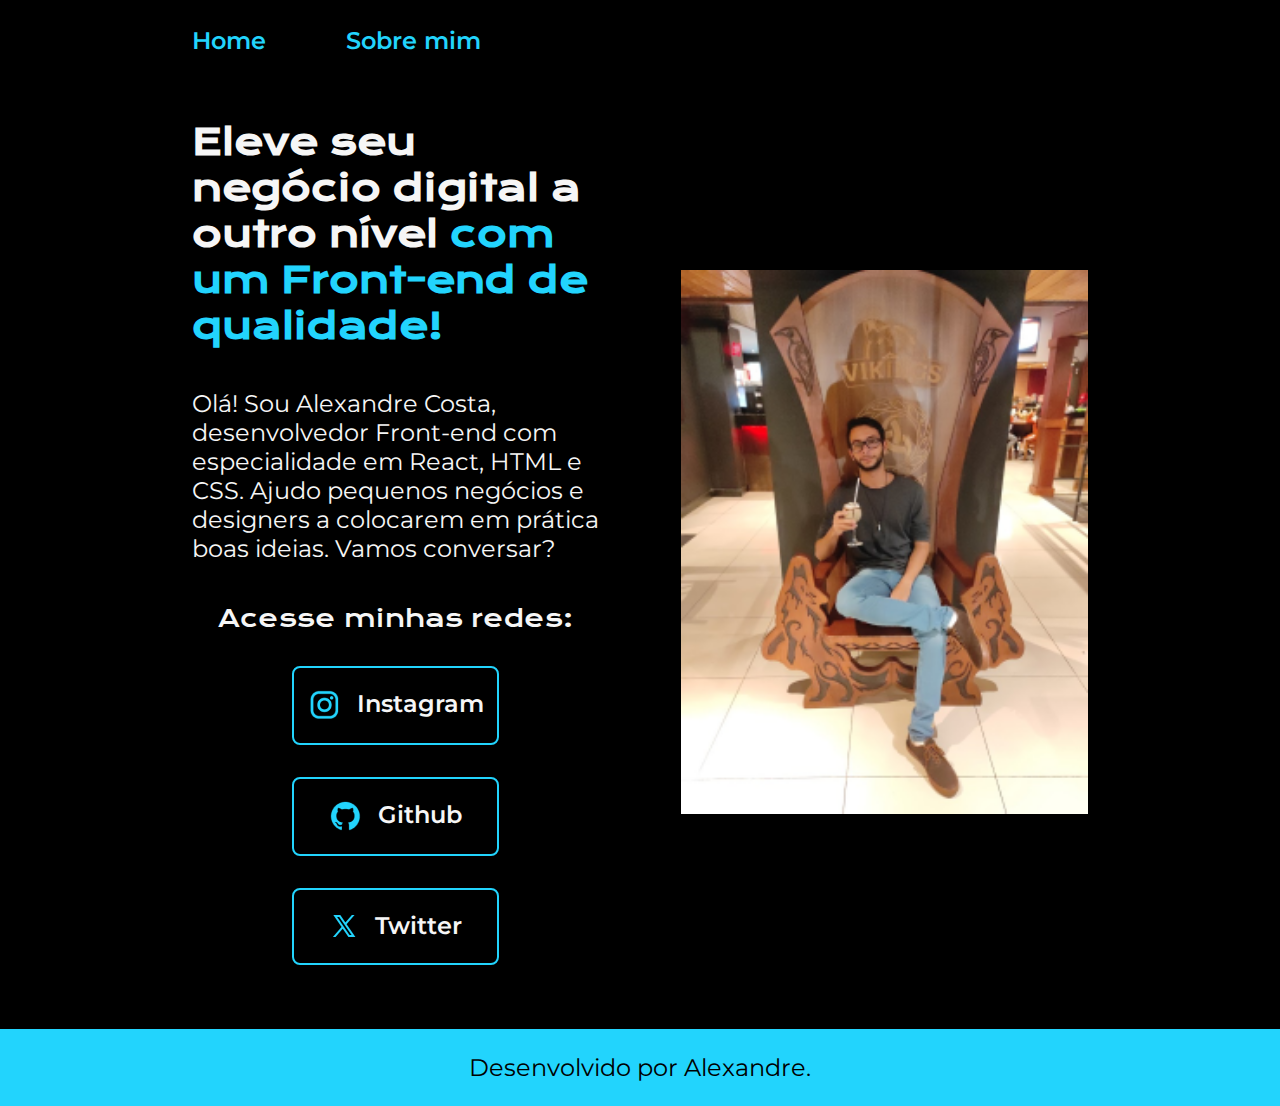
<file: index.html>
<!DOCTYPE html>
<html lang="pt-br">
<head>
    <meta charset="UTF-8">
    <meta http-equiv="X-UA-Compatible" content="IE=edge">
    <meta name="viewport" content="width=device-width, initial-scale=1.0">
    <title>Portifolio</title>
    <link rel="stylesheet" href="./styles/style.css">
</head>
<body>
    <header class="cabecalho">
        <nav class="cabecalho__menu">
            <a class="cabecalho__menu__link" href="index.html">Home</a>
            <a class="cabecalho__menu__link" href="about.html">Sobre mim</a>
        </nav>
    </header>
    <main class="apresentacao">
        <section class="apresentacao__conteudo">
            <h1 class="apresentacao__conteudo__titulo">Eleve seu negócio digital a outro nível <strong class="titulo-destaque">com um Front-end de qualidade!</strong></h1>
            <p class="apresentacao__conteudo__texto">Olá! Sou Alexandre Costa, desenvolvedor Front-end com especialidade em React, HTML e CSS. Ajudo pequenos negócios e designers a colocarem em prática boas ideias. Vamos conversar?</p>
            <div class="apresentacao__links">
                <h2 class="apresentacao__links__subtitulo">Acesse minhas redes:</h2>
                <a class="apresentacao__links__navegacao" href="https://instagram.com/alexandrefmc6">
                    <img src="./assets/instagram.png" alt="logo do instagram">
                    Instagram
                </a>
                <a class="apresentacao__links__navegacao" href="https://github.com/alexandreFMC"> 
                    <img src="./assets/github.png" alt="logo do github">
                    Github
                </a>
                <a class="apresentacao__links__navegacao" href="https://twitter.com/Alexandre2199">
                    <img src="./assets/twitter-novo.png" alt="logo do twitter">
                    Twitter
                </a>
            </div>
        </section>
        <img class="apresentacao__imagem" src="./assets/IMG2.png" alt="Foto do Alexadre">
    </main>
    <footer class="rodape">
        <p>Desenvolvido por Alexandre.</p>
    </footer>
</body>
</html>
</file>
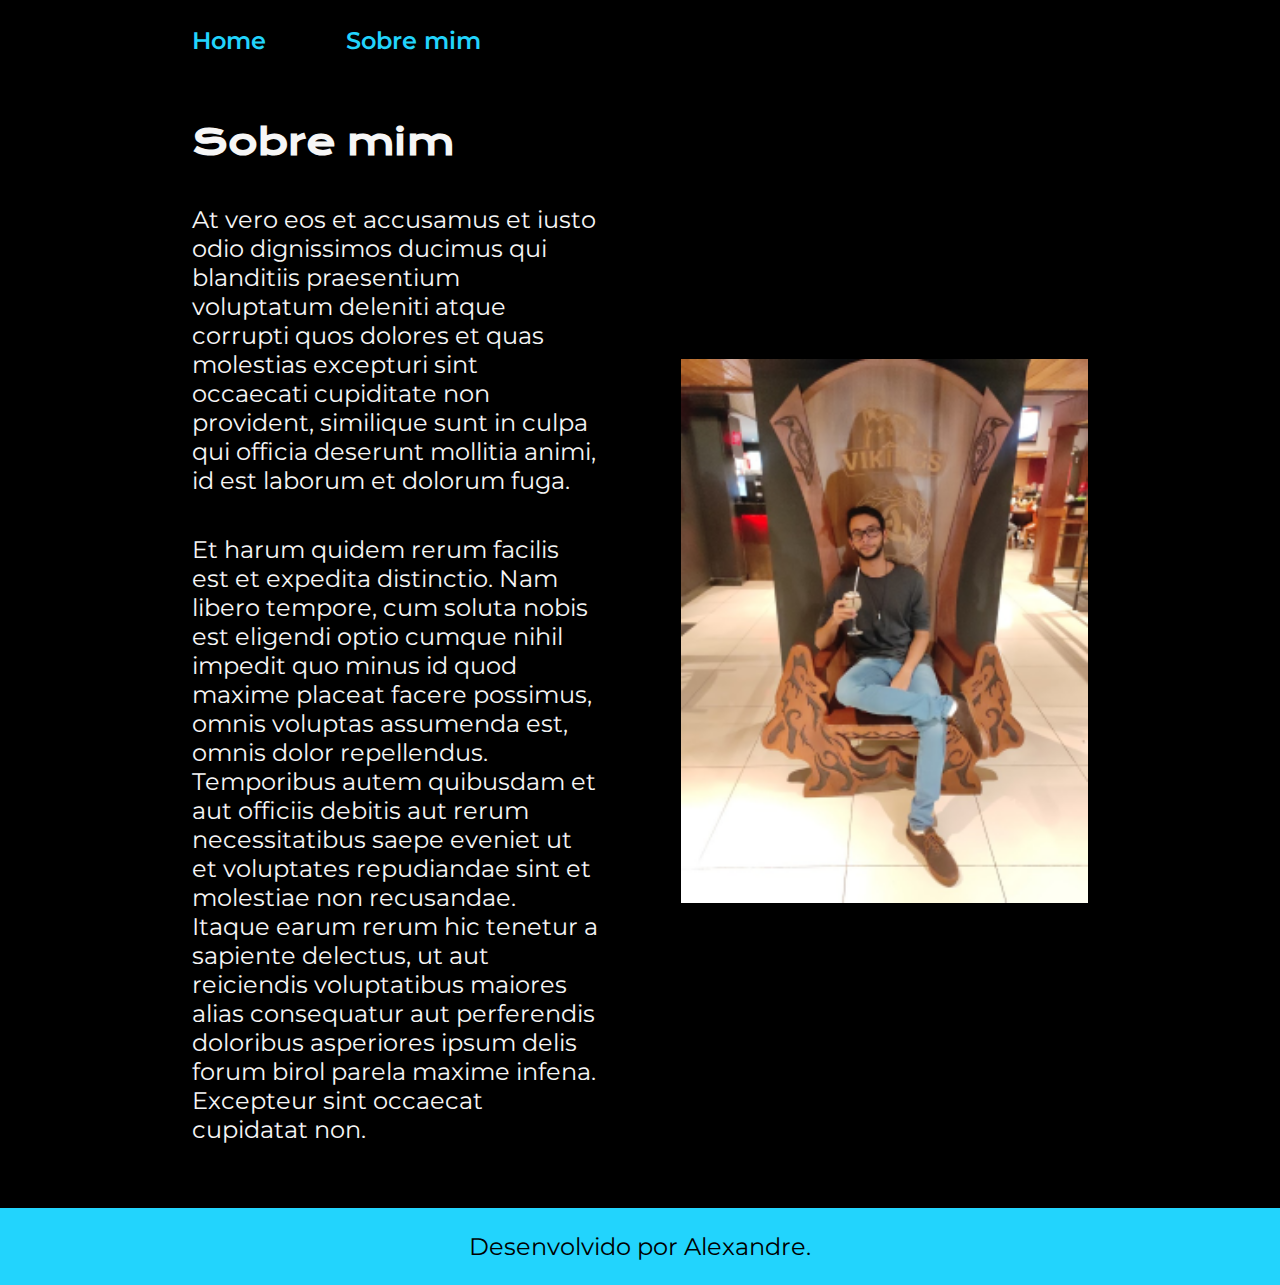
<file: about.html>
<!DOCTYPE html>
<html lang="pt-br">
<head>
    <meta charset="UTF-8">
    <meta name="viewport" content="width=device-width, initial-scale=1.0">
    <title>Sobre mim</title>
    <link rel="stylesheet" href="./styles/style.css">
</head>
<body>
    <header class="cabecalho">
        <nav class="cabecalho__menu">
            <a class="cabecalho__menu__link" href="index.html">Home</a>
            <a class="cabecalho__menu__link" href="about.html">Sobre mim</a>
        </nav>
    </header>

    <main class="apresentacao">
        <section class="apresentacao__conteudo">
            <h1 class="apresentacao__conteudo__titulo">Sobre mim</h1>
            <p class="apresentacao__conteudo__texto">At vero eos et accusamus et iusto odio dignissimos ducimus qui blanditiis praesentium voluptatum deleniti atque corrupti quos dolores et quas molestias excepturi sint occaecati cupiditate non provident, similique sunt in culpa qui officia deserunt mollitia animi, id est laborum et dolorum fuga. </p>
            <p class="apresentacao__conteudo__texto">Et harum quidem rerum facilis est et expedita distinctio. Nam libero tempore, cum soluta nobis est eligendi optio cumque nihil impedit quo minus id quod maxime placeat facere possimus, omnis voluptas assumenda est, omnis dolor repellendus. Temporibus autem quibusdam et aut officiis debitis aut rerum necessitatibus saepe eveniet ut et voluptates repudiandae sint et molestiae non recusandae. Itaque earum rerum hic tenetur a sapiente delectus, ut aut reiciendis voluptatibus maiores alias consequatur aut perferendis doloribus asperiores ipsum delis forum birol parela maxime infena. Excepteur sint occaecat cupidatat non.</p>
        </section>
        <img class="apresentacao__imagem" src="./assets/IMG2.png" alt="imagem do Alexandre">
    </main>

    <footer class="rodape">
        <p>Desenvolvido por Alexandre.</p>
    </footer>
</body>
</html>
</file>
<file: styles/style.css>
@import url('https://fonts.googleapis.com/css2?family=Krona+One&family=Montserrat:wght@400;600&display=swap');

:root {
    --cor-primaria: #000000;
    --cor-secundaria: #f6f6f6;
    --cor-terciaria: #22d4fd;
    --cor-hover: #272727;

    --fonte-primaria: 'Krona One', sans-serif;
    --fonte-secundaria: 'Montserrat', sans-serif;
}

* {
    margin: 0;
    padding: 0;
}

body {
    box-sizing: border-box;
    background-color: var(--cor-primaria);
    color: var(--cor-secundaria);
} 

.cabecalho {
    padding: 2% 0% 0% 15%;
}

.cabecalho__menu {
    display: flex;
    gap: 80px;
}

.cabecalho__menu__link {
    font-family: var(--fonte-secundaria);
    font-size: 1.5rem;
    font-weight: 600;
    color: var(--cor-terciaria);
    text-decoration: none;
}

.apresentacao {
    padding: 5% 15%;
    display: flex;
    align-items: center;
    justify-content: space-between;
    gap: 82px;
}

.apresentacao__conteudo {
    width: 50%;
    display: flex;
    flex-direction: column;
    gap: 40px;
}

.apresentacao__conteudo__titulo {
    font-size: 2.25rem;
    font-family: var(--fonte-primaria);
}

.titulo-destaque {
    color: var(--cor-terciaria);
}

.apresentacao__conteudo__texto {
    font-size: 1.5rem;
    font-family: var(--fonte-secundaria);
}

.apresentacao__links {
    display: flex;
    flex-direction: column;
    justify-content: space-between;
    align-items: center;
    gap: 32px;
}

.apresentacao__links__subtitulo{
    font-family: var(--fonte-primaria);
    font-weight: 400;
    font-size: 1.5rem;
}

.apresentacao__links__navegacao {
    display: flex;
    justify-content: center;
    gap: 16px;
    border: 2px solid var(--cor-terciaria);
    width: 50%;
    text-align: center;
    border-radius: 8px;
    font-size: 1.5rem;
    font-weight: 600;
    padding: 21.5px 0;
    text-decoration: none;
    color: var(--cor-secundaria);
    font-family: var(--fonte-secundaria);
}

.apresentacao__links__link:hover {
    background-color: var(--cor-hover);
}

.apresentacao__imagem {
    width: 50%;
}

.rodape{
    padding: 24px;
    color: var(--cor-primaria);
    background-color: var(--cor-terciaria);
    text-align: center;
    font-family: var(--fonte-secundaria);
    font-size: 1.5rem;
    font-weight: 400;
}

@media (max-width: 1200px) {
    .cabecalho {
        padding: 10%;
    }

    .cabecalho__menu{
        justify-content: center;
    }

    .apresentacao{
        flex-direction: column-reverse;
        padding: 5%;
    }

    .apresentacao__conteudo {
        width: auto;
    }
}
</file>
